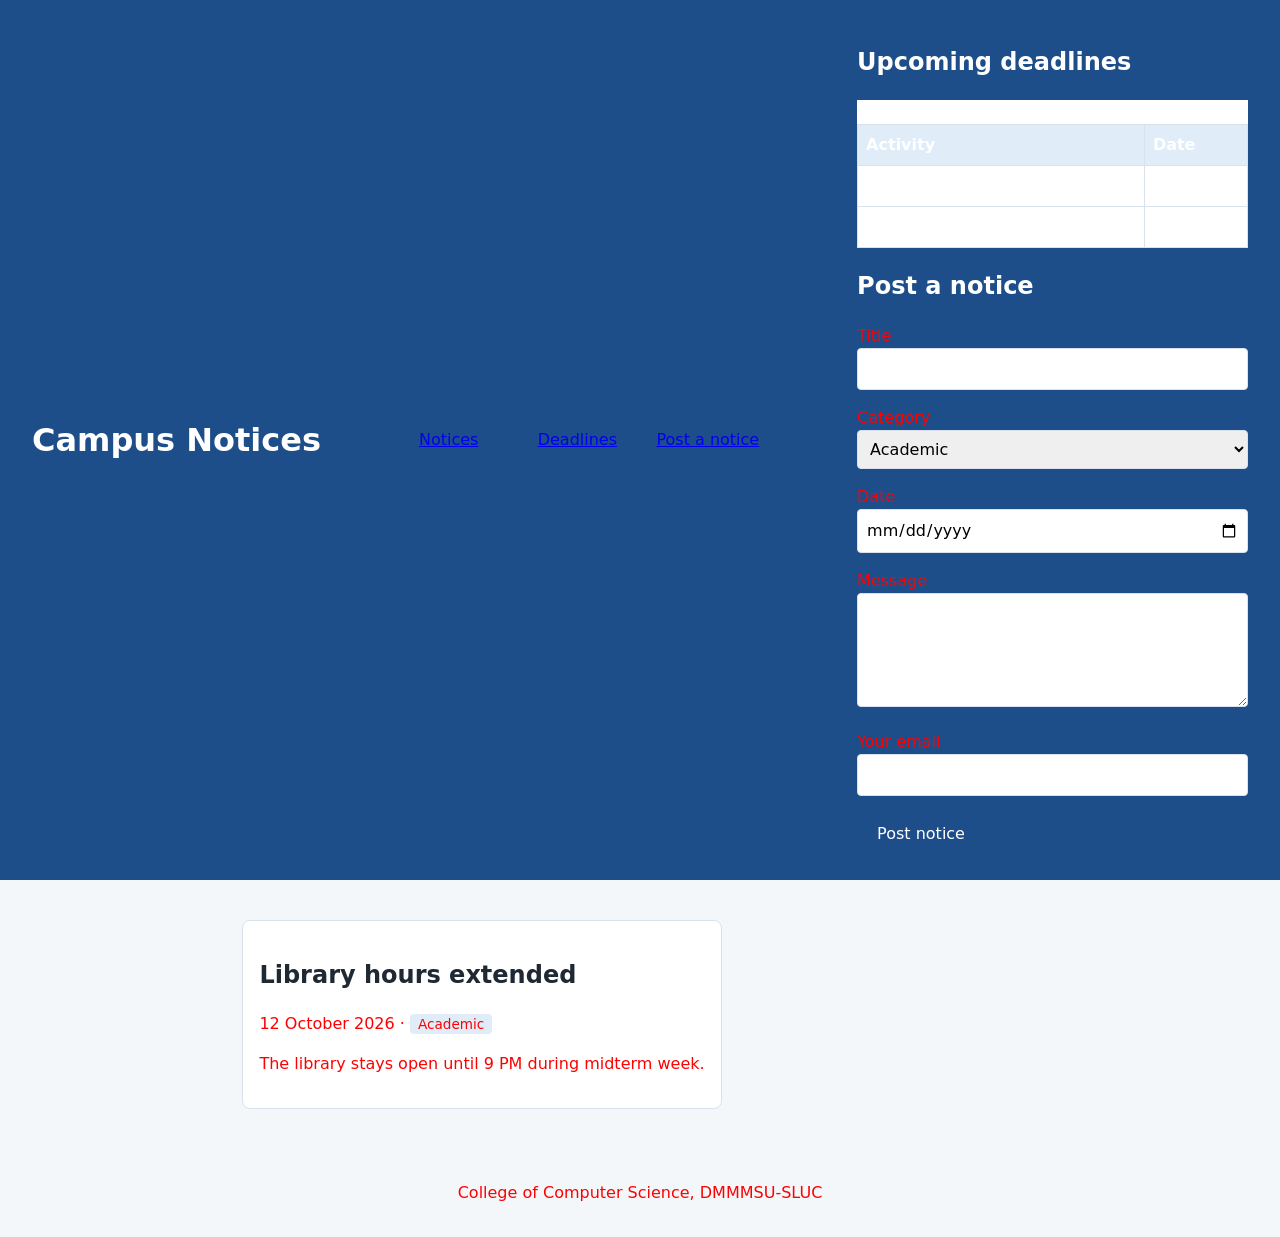
<file: CampusNotices/index.html>
<!doctype html>
<html lang="en">
  <head>
    <meta charset="utf-8" />
    <meta name="viewport" content="width=device-width, initial-scale=1" />
    <link rel="stylesheet" href="styles.css" />
    <title>Campus Notices</title>
  </head>
  <body>
    <header>
      <h1>Campus Notices</h1>
      <nav aria-label="Main">
        <ul>
          <div class="notices">
            <li><a href="#notices">Notices</a></li>
            <li><a href="#deadlines">Deadlines</a></li>
            <li><a href="#submit">Post a notice</a></li>
          </div>
        </ul>
      </nav>

      <section id="deadlines">
        <h2>Upcoming deadlines</h2>
        <table>
          <caption>
            Deadlines this month
          </caption>
          <thead>
            <tr>
              <th scope="col">Activity</th>
              <th scope="col">Date</th>
            </tr>
          </thead>
          <tbody>
            <tr>
              <td>Enrolment ends</td>
              <td>20 January</td>
            </tr>
            <tr>
              <td>Programming contest registration</td>
              <td>25 January</td>
            </tr>
          </tbody>
        </table>
        <section id="submit">
          <h2>Post a notice</h2>
          <form action="#" method="post">
            <p>
              <label for="title">Title</label><br />
              <input
                type="text"
                id="title"
                name="title"
                required
                maxlength="100"
              />
            </p>
            <p>
              <label for="category">Category</label><br />
              <select id="category" name="category">
                <option value="academic">Academic</option>
                <option value="event">Event</option>
                <option value="general">General</option>
              </select>
            </p>
            <p>
              <label for="date">Date</label><br />
              <input type="date" id="date" name="date" />
            </p>
            <p>
              <label for="message">Message</label><br />
              <textarea
                id="message"
                name="message"
                rows="4"
                required
              ></textarea>
            </p>
            <p>
              <label for="email">Your email</label><br />
              <input type="email" id="email" name="email" required />
            </p>
            <button type="submit">Post notice</button>
          </form>
        </section>
      </section>
    </header>
    <main>
      <article class="notice">
        <h2>Library hours extended</h2>
        <p class="meta">
          <time datetime="2026-10-12">12 October 2026</time> ·
          <span class="tag">Academic</span>
        </p>
        <p>The library stays open until 9 PM during midterm week.</p>
      </article>
    </main>
    <footer>
      <p>College of Computer Science, DMMMSU-SLUC</p>
    </footer>
  </body>
</html>
</file>
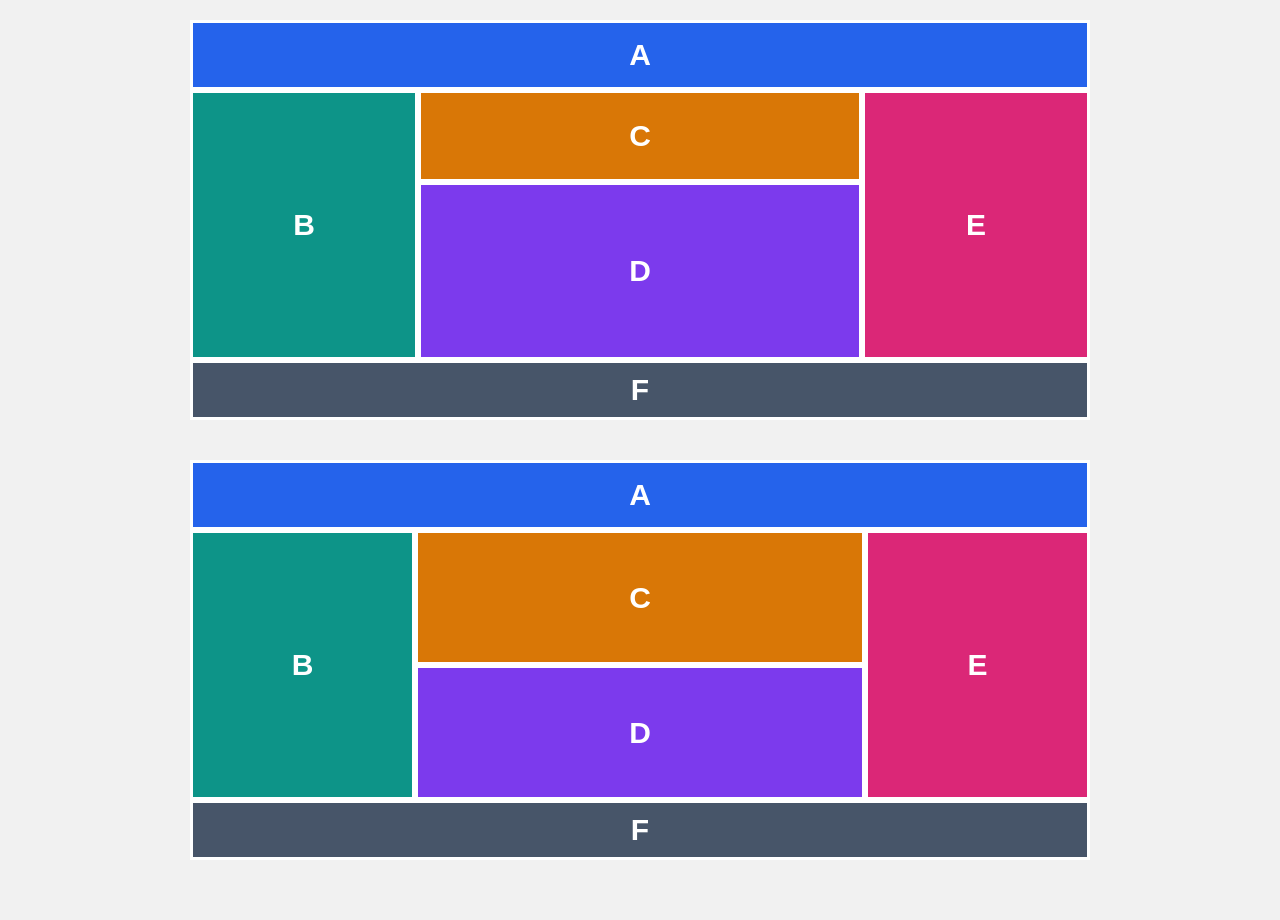
<file: CampusNotices/layout.html>
<!doctype html>
<html lang="en">
  <head>
    <meta charset="UTF-8" />
    <meta name="viewport" content="width=device-width, initial-scale=1.0" />
    <title>Layout Practical</title>

    <style>
      * {
        box-sizing: border-box;
      }

      body {
        margin: 0;
        padding: 20px;
        font-family: Arial, sans-serif;
        background: #f1f1f1;
      }

      .layout {
        max-width: 900px;
        margin: 0 auto 40px;
        height: 400px;
      }

      .box {
        display: flex;
        justify-content: center;
        align-items: center;
        font-size: 30px;
        font-weight: bold;
        color: white;
        border: 3px solid white;
      }

      /* FLEXBOX VERSION */
      .flex-layout {
        display: flex;
        flex-direction: column;
      }

      .flex-header {
        height: 70px;
        background: #2563eb;
      }

      .flex-content {
        display: flex;
        flex: 1;
      }

      .flex-nav {
        flex: 1;
        background: #0d9488;
      }

      .flex-main {
        flex: 2;
        display: flex;
        flex-direction: column;
      }

      .flex-welcome {
        flex: 1;
        background: #d97706;
      }

      .flex-login {
        flex: 2;
        background: #7c3aed;
      }

      .flex-ads {
        flex: 1;
        background: #db2777;
      }

      .flex-footer {
        height: 60px;
        background: #475569;
      }

      /* GRID VERSION */
      .grid-layout {
        display: grid;
        grid-template-columns: 1fr 2fr 1fr;
        grid-template-rows: 70px 1fr 60px;
        grid-template-areas:
          "header header header"
          "nav welcome ads"
          "nav login ads"
          "footer footer footer";
        grid-template-rows: 70px 1fr 1fr 60px;
        height: 400px;
      }

      .grid-header {
        grid-area: header;
        background: #2563eb;
      }

      .grid-nav {
        grid-area: nav;
        background: #0d9488;
      }

      .grid-welcome {
        grid-area: welcome;
        background: #d97706;
      }

      .grid-login {
        grid-area: login;
        background: #7c3aed;
      }

      .grid-ads {
        grid-area: ads;
        background: #db2777;
      }

      .grid-footer {
        grid-area: footer;
        background: #475569;
      }
    </style>
  </head>

  <body>
    <!-- FLEXBOX -->
    <div class="layout flex-layout">
      <div class="box flex-header">A</div>

      <div class="flex-content">
        <div class="box flex-nav">B</div>

        <div class="flex-main">
          <div class="box flex-welcome">C</div>
          <div class="box flex-login">D</div>
        </div>

        <div class="box flex-ads">E</div>
      </div>

      <div class="box flex-footer">F</div>
    </div>

    <!-- CSS GRID -->
    <div class="layout grid-layout">
      <div class="box grid-header">A</div>
      <div class="box grid-nav">B</div>
      <div class="box grid-welcome">C</div>
      <div class="box grid-login">D</div>
      <div class="box grid-ads">E</div>
      <div class="box grid-footer">F</div>
    </div>
  </body>
</html>
</file>
<file: CampusNotices/styles.css>
:root {
  --brand: #1d4e89;
  --brand-soft: #e0ecf8;
  --surface: #ffffff;
  --page: #f4f7fa;
  --text: #1f2933;
  --border: #d9e2ec;
  --radius: 8px;
}

* {
  box-sizing: border-box;
}

body {
  font-family: system-ui, sans-serif;
  font-size: 1rem;
  line-height: 1.5;
  margin: 0;
  background: var(--page);
  color: var(--text);
}

header {
  background: var(--brand);
  color: white;
  padding: 16px 24px;
}

main {
  max-width: 720px;
  margin: 24px auto;
  padding: 0 16px;
}

.notice {
  background: var(--surface);
  border: 1px solid var(--border);
  border-radius: var(--radius);
  padding: 16px;
  margin-bottom: 16px;
}

.tag {
  background: var(--brand-soft);
  border-radius: 4px;
  padding: 2px 8px;
  font-size: 0.85rem;
}

footer {
  text-align: center;
  padding: 16px;
}

header {
  display: flex;
  flex-wrap: wrap;
  align-items: center;
  justify-content: space-between;
  gap: 8px 24px;
}

nav ul {
  display: flex;
  flex-wrap: wrap;
  gap: 8px 16px;
  list-style: none;
  margin: 0;
  padding: 0;
}

table {
  border-collapse: collapse;
  width: 100%;
  background: var(--surface);
}
th,
td {
  border: 1px solid var(--border);
  padding: 8px;
  text-align: left;
}
th {
  background: var(--brand-soft);
}

input,
select,
textarea {
  width: 100%;
  padding: 8px;
  border: 1px solid var(--border);
  border-radius: 4px;
  font: inherit;
}
input:focus,
select:focus,
textarea:focus {
  outline: 3px solid var(--brand);
}

button {
  background: var(--brand);
  color: white;
  border: 0;
  border-radius: var(--radius);
  padding: 10px 20px;
  font: inherit;
  cursor: pointer;
}
button:hover {
  background: #163b69;
}

p {
  color: red;
}

img {
  max-width: 100%;
  height: auto;
}
table {
  display: block;
  overflow-x: auto;
}

main {
  max-width: 1100px;
  margin: 24px auto;
  padding: 0 16px;
}

.notices {
  display: grid;
  gap: 16px;
  grid-template-columns: 1fr; /* phone: one column */
}

.notice {
  margin-bottom: 0;
} /* the grid gap now handles the spacing */

@media (min-width: 600px) {
  .notices {
    grid-template-columns: repeat(2, 1fr);
  }
}

@media (min-width: 960px) {
  .notices {
    grid-template-columns: repeat(3, 1fr);
  }
  header {
    padding: 24px 32px;
  }
}

body {
  display: grid;
  gap: 16px;
}

@media (min-width: 960px) {
  body {
    grid-template-columns: 1fr 300px;
    grid-template-areas:
      "header header"
      "main   aside"
      "footer footer";
  }
  header {
    grid-area: header;
  }
  main {
    grid-area: main;
  }
  aside {
    grid-area: aside;
  }
  footer {
    grid-area: footer;
  }
}
</file>
